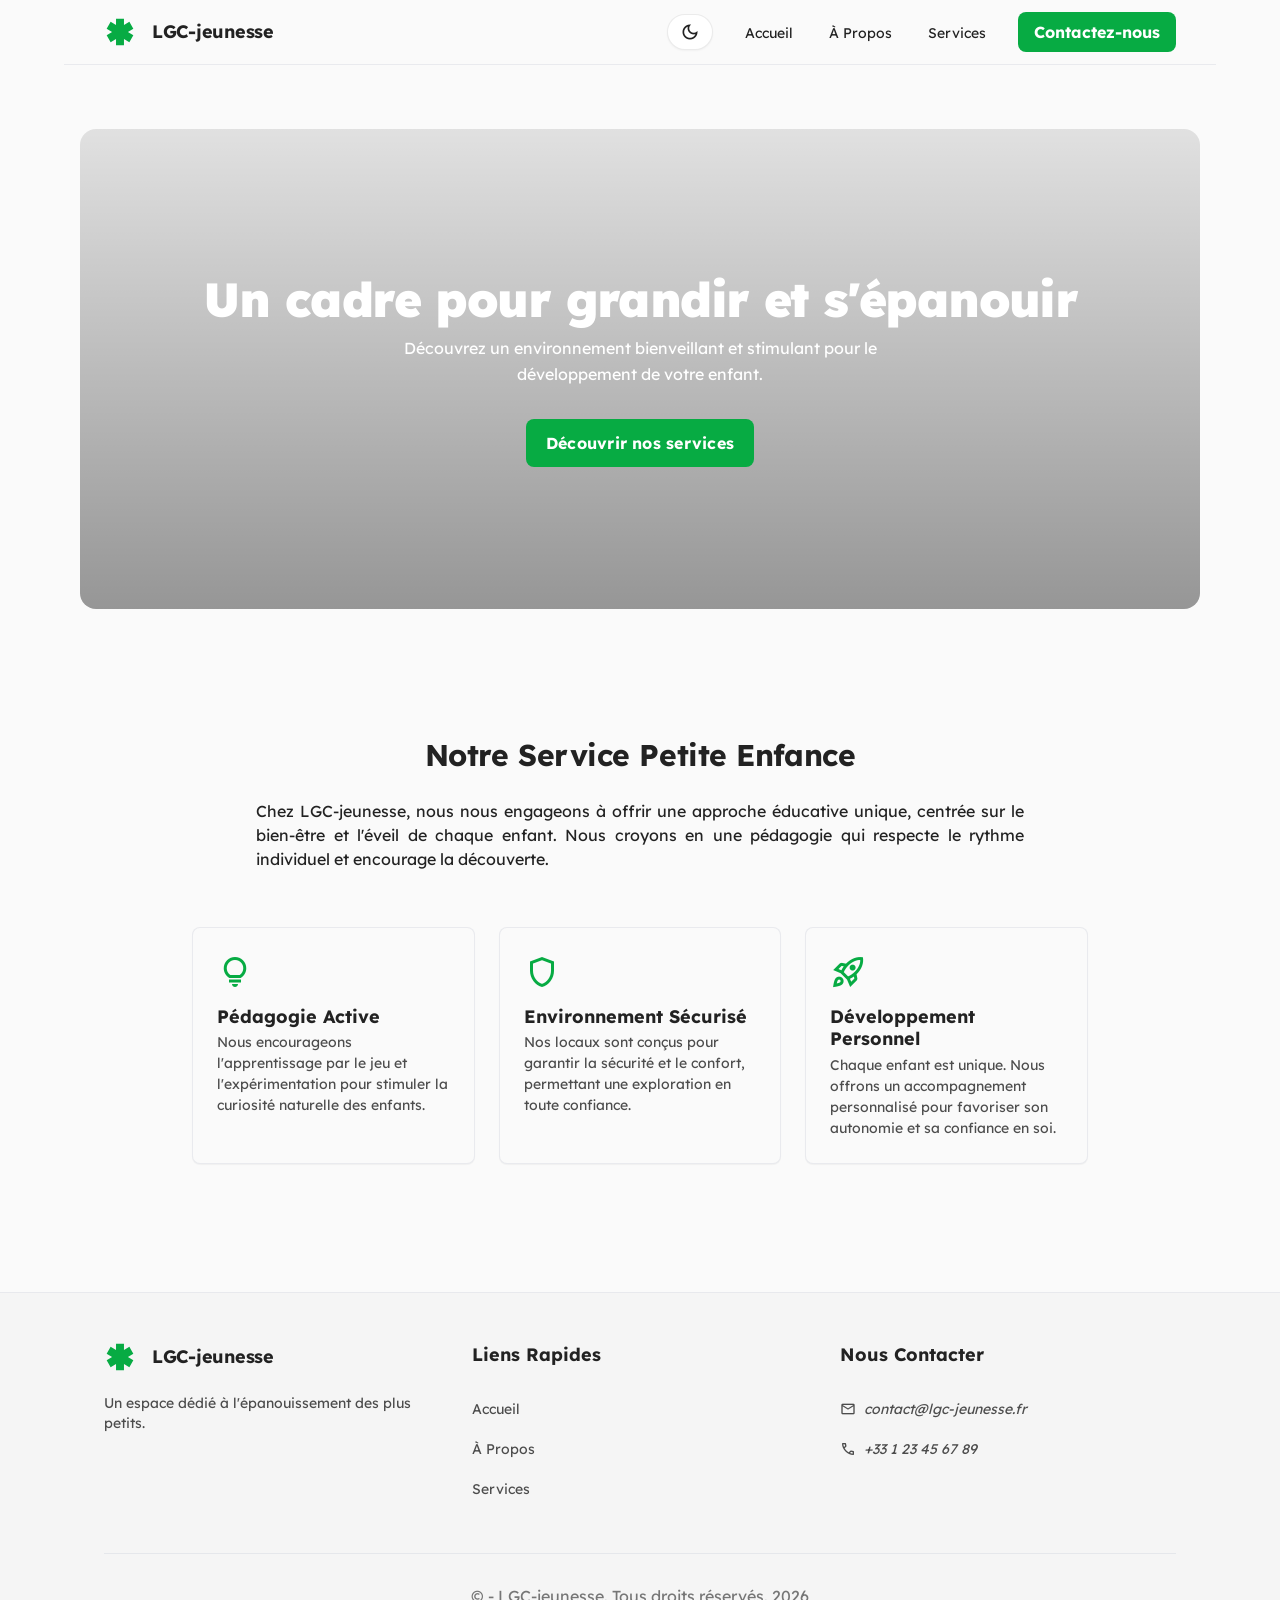
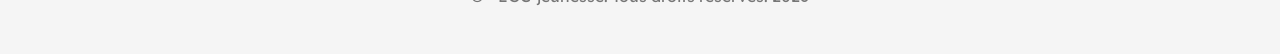
<file: index.html>
<!DOCTYPE html>
<html class="light" lang="fr">
  <head>
    <meta charset="utf-8">
    <meta content="width=device-width, initial-scale=1.0" name="viewport">
    <title>LGC-jeunesse - Un cadre pour grandir et s'épanouir</title>
    <link rel="apple-touch-icon" sizes="180x180" href="favicon/apple-touch-icon.png">
    <link rel="icon" type="image/png" sizes="32x32" href="favicon/favicon-32x32.png">
    <link rel="icon" type="image/png" sizes="16x16" href="favicon/favicon-16x16.png">
    <link rel="manifest" href="favicon/site.webmanifest">
    <link rel="shortcut icon" href="favicon/favicon.ico">
    <link rel="mask-icon" href="favicon/safari-pinned-tab.svg" color="#0b0b0b">
    <meta name="theme-color" media="(prefers-color-scheme: light)" content="#ffffff">
    <meta name="theme-color" media="(prefers-color-scheme: dark)" content="#0b0b0b">
 
   
    <link href="https://fonts.googleapis.com" rel="preconnect">
    <link crossorigin="" href="https://fonts.gstatic.com" rel="preconnect">
    <link
      href="https://fonts.googleapis.com/css2?family=Lexend:wght@400;700;800;900&amp;display=swap"
      rel="stylesheet"
    >
    <link
      href="https://fonts.googleapis.com/css2?family=Material+Symbols+Outlined"
      rel="stylesheet"
    >
    <link rel="stylesheet" href="css/main.css">
    <style>
      .material-symbols-outlined { font-variation-settings: "FILL" 0, "wght" 400, "GRAD" 0, "opsz" 24; }
    </style>
       
  </head>
  <body
    class="bg-background-light dark:bg-background-dark font-display text-[#222222] dark:text-gray-200"
  >
  
    <div
      class="relative flex min-h-screen w-full flex-col group/design-root overflow-x-hidden"
    >
      <div class="layout-container flex h-full grow flex-col">
        <header
          class="w-full flex justify-center sticky top-0 z-10 bg-background-light/80 dark:bg-background-dark/80 backdrop-blur-sm"
        >
          <div
            class="flex items-center justify-between whitespace-nowrap border-b border-solid border-gray-200/80 dark:border-gray-700/80 px-4 sm:px-10 py-3 w-full max-w-6xl"
          >
            <div class="flex items-center gap-4">
              <div class="size-8 text-primary">
                <svg
                  fill="none"
                  viewbox="0 0 48 48"
                  xmlns="http://www.w3.org/2000/svg"
                  aria-hidden="true" focusable="false"
                >
                  <path
                    clip-rule="evenodd"
                    d="M12.0799 24L4 19.2479L9.95537 8.75216L18.04 13.4961L18.0446 4H29.9554L29.96 13.4961L38.0446 8.75216L44 19.2479L35.92 24L44 28.7521L38.0446 39.2479L29.96 34.5039L29.9554 44H18.0446L18.04 34.5039L9.95537 39.2479L4 28.7521L12.0799 24Z"
                    fill="currentColor"
                    fill-rule="evenodd"
                  ></path>
                </svg>
              </div>
              <h2
                class="text-lg font-bold tracking-[-0.015em] text-[#222222] dark:text-white"
              >
                LGC-jeunesse
              </h2>
            </div>
            <div class="flex flex-1 justify-end gap-8 items-center">
              <button id="nav-toggle" type="button" aria-label="Ouvrir le menu" aria-expanded="false" class="hamburger-btn lg:hidden" title="Menu">
                <span class="material-symbols-outlined">menu</span>
              </button>
              <button id="theme-toggle" type="button" aria-label="Activer le mode sombre" class="theme-toggle" title="Basculer clair/sombre">
                <span class="material-symbols-outlined">dark_mode</span>
              </button>
              <nav class="hidden lg:flex items-center gap-9" aria-label="Navigation principale">
                <ul class="flex items-center gap-9">
                  <li>
                    <a class="text-sm font-medium hover:text-primary transition-colors" href="#">Accueil</a>
                  </li>
                  <li>
                    <a class="text-sm font-medium hover:text-primary transition-colors" href="#">&Agrave; Propos</a>
                  </li>
                  <li>
                    <a class="text-sm font-medium hover:text-primary transition-colors" href="#">Services</a>
                  </li>
                </ul>
              </nav>
              <button type="button" aria-label="Nous contacter" class="btn-primary btn-contact">
                <span>Contactez-nous</span>
              </button>
            </div>
          </div>
        </header>
        <div id="mobile-backdrop" class="mobile-backdrop" hidden></div>
        <nav id="mobile-menu" class="mobile-menu" aria-label="Navigation principale mobile">
          <ul>
            <li><a href="#">Accueil</a></li>
            <li><a href="#">&Agrave; Propos</a></li>
            <li><a href="#">Services</a></li>
            <li><a href="#contact">Contactez-nous</a></li>
          </ul>
        </nav>
        <main id="main-content" class="flex-1">
          <section
            class="flex flex-col items-center px-4 sm:px-10 py-10 sm:py-20"
            aria-labelledby="hero-title"
          >
            <div class="w-full max-w-6xl @container">
              <div class="@[480px]:p-4">
                <div
                  class="hero-box flex min-h-[480px] flex-col gap-6 bg-cover bg-center bg-no-repeat @[480px]:gap-8 @[480px]:rounded-xl items-center justify-center p-4 text-center"
                  aria-hidden="true"
                  style="
                    background-image: linear-gradient(
                        rgba(0, 0, 0, 0.1) 0%,
                        rgba(0, 0, 0, 0.4) 100%
                      ),
                      url('https://lh3.googleusercontent.com/aida-public/[base64]');
                  "
                >
                  <div class="flex flex-col gap-2">
                    <h1 id="hero-title"
                      class="text-white text-4xl font-black leading-tight tracking-[-0.033em] @[480px]:text-5xl @[480px]:font-black @[480px]:leading-tight @[480px]:tracking-[-0.033em]"
                    >
                      Un cadre pour grandir et s'&eacute;panouir
                    </h1>
                    <p
                      class="text-white text-sm font-normal leading-normal @[480px]:text-base @[480px]:font-normal @[480px]:leading-normal max-w-xl mx-auto"
                    >
                      D&eacute;couvrez un environnement bienveillant et stimulant pour
                      le d&eacute;veloppement de votre enfant.
                    </p>
                  </div>
                  <button
                    class="flex min-w-[84px] max-w-[480px] cursor-pointer items-center justify-center overflow-hidden rounded-lg h-10 px-4 @[480px]:h-12 @[480px]:px-5 bg-primary text-white text-sm font-bold leading-normal tracking-[0.015em] @[480px]:text-base @[480px]:font-bold @[480px]:leading-normal @[480px]:tracking-[0.015em] hover:bg-primary/90 transition-colors"
                  >
                    <span class="truncate">D&eacute;couvrir nos services</span>
                  </button>
                </div>
              </div>
            </div>
          </section>
          <section
            class="flex flex-col items-center px-4 sm:px-10 py-10 sm:py-16"
          >
            <div class="flex flex-col gap-6 w-full max-w-4xl">
              <div class="text-center">
                <h2
                  class="text-[#222222] dark:text-white text-3xl font-bold leading-tight tracking-[-0.015em]"
                >
                  Notre Service Petite Enfance
                </h2>
              </div>
              <p
                class="text-justify text-base font-normal leading-relaxed text-[#222222] dark:text-gray-300 max-w-3xl mx-auto"
              >
                Chez LGC-jeunesse, nous nous engageons à offrir une approche
                éducative unique, centrée sur le bien-être et l'éveil de chaque
                enfant. Nous croyons en une pédagogie qui respecte le rythme
                individuel et encourage la découverte.
              </p>
              <div
                class="grid grid-cols-1 sm:grid-cols-2 lg:grid-cols-3 gap-6 pt-8"
              >
                <article
                  class="flex flex-col gap-3 rounded-lg border border-gray-200/80 dark:border-gray-700/80 bg-background-light dark:bg-background-dark p-6"
                  aria-labelledby="feature-pedagogie-active"
                >
                  <div class="text-primary">
                    <span class="material-symbols-outlined !text-4xl" aria-hidden="true"
                      >lightbulb</span
                    >
                  </div>
                  <div class="flex flex-col gap-1">
                    <h3 id="feature-pedagogie-active"
                      class="text-[#222222] dark:text-white text-lg font-bold leading-tight"
                    >
                      P&eacute;dagogie Active
                    </h3>
                    <p
                      class="text-[#222222]/80 dark:text-gray-400 text-sm font-normal leading-normal"
                    >
                      Nous encourageons l'apprentissage par le jeu et
                      l'exp&eacute;rimentation pour stimuler la curiosit&eacute; naturelle des
                      enfants.
                    </p>
                  </div>
                </article>
                <article
                  class="flex flex-col gap-3 rounded-lg border border-gray-200/80 dark:border-gray-700/80 bg-background-light dark:bg-background-dark p-6"
                  aria-labelledby="feature-environnement-securise"
                >
                  <div class="text-primary">
                    <span class="material-symbols-outlined !text-4xl" aria-hidden="true"
                      >shield</span
                    >
                  </div>
                  <div class="flex flex-col gap-1">
                    <h3 id="feature-environnement-securise"
                      class="text-[#222222] dark:text-white text-lg font-bold leading-tight"
                    >
                      Environnement S&eacute;curis&eacute;
                    </h3>
                    <p
                      class="text-[#222222]/80 dark:text-gray-400 text-sm font-normal leading-normal"
                    >
                      Nos locaux sont con&ccedil;us pour garantir la s&eacute;curit&eacute; et le
                      confort, permettant une exploration en toute confiance.
                    </p>
                  </div>
                </article>
                <article
                  class="flex flex-col gap-3 rounded-lg border border-gray-200/80 dark:border-gray-700/80 bg-background-light dark:bg-background-dark p-6"
                  aria-labelledby="feature-developpement-personnel"
                >
                  <div class="text-primary">
                    <span class="material-symbols-outlined !text-4xl" aria-hidden="true"
                      >rocket_launch</span
                    >
                  </div>
                  <div class="flex flex-col gap-1">
                    <h3 id="feature-developpement-personnel"
                      class="text-[#222222] dark:text-white text-lg font-bold leading-tight"
                    >
                      Développement Personnel
                    </h3>
                    <p
                      class="text-[#222222]/80 dark:text-gray-400 text-sm font-normal leading-normal"
                    >
                      Chaque enfant est unique. Nous offrons un accompagnement
                      personnalisé pour favoriser son autonomie et sa confiance
                      en soi.
                    </p>
                  </div>
                </article>
              </div>
            </div>
          </section>
        </main>
        <footer
          class="site-footer w-full flex justify-center bg-gray-100 dark:bg-background-dark border-t border-gray-200/80 dark:border-gray-700/80 mt-16"
        >
          <div class="footer-inner w-full max-w-6xl px-4 sm:px-10 py-12">
            <div
              class="grid grid-cols-1 md:grid-cols-3 gap-8 items-center text-center footer-grid"
            >
              <div class="footer-col flex flex-col items-center md:items-start gap-4">
                <div class="flex items-center gap-4">
                  <div class="size-8 text-primary">
                    <svg
                      fill="none"
                      viewbox="0 0 48 48"
                      xmlns="http://www.w3.org/2000/svg"
                    >
                      <path
                        clip-rule="evenodd"
                        d="M12.0799 24L4 19.2479L9.95537 8.75216L18.04 13.4961L18.0446 4H29.9554L29.96 13.4961L38.0446 8.75216L44 19.2479L35.92 24L44 28.7521L38.0446 39.2479L29.96 34.5039L29.9554 44H18.0446L18.04 34.5039L9.95537 39.2479L4 28.7521L12.0799 24Z"
                        fill="currentColor"
                        fill-rule="evenodd"
                      ></path>
                    </svg>
                  </div>
                  <h2
                    class="text-lg font-bold tracking-[-0.015em] text-[#222222] dark:text-white"
                  >
                    LGC-jeunesse
                  </h2>
                </div>
                <p class="text-sm text-[#222222]/80 dark:text-gray-400 footer-desc">
                  Un espace d&eacute;di&eacute; &agrave; l'&eacute;panouissement des plus petits.
                </p>
              </div>
              <div class="footer-col flex flex-col gap-3">
                <h3 class="footer-title font-bold text-[#222222] dark:text-white">Liens Rapides</h3>
                <nav class="flex flex-col gap-2" aria-label="Liens rapides">
                  <a class="text-sm text-[#222222]/80 dark:text-gray-400 hover:text-primary transition-colors" href="#">Accueil</a>
                  <a class="text-sm text-[#222222]/80 dark:text-gray-400 hover:text-primary transition-colors" href="#">&Agrave; Propos</a>
                  <a class="text-sm text-[#222222]/80 dark:text-gray-400 hover:text-primary transition-colors" href="#">Services</a>
                </nav>
              </div>
              <div class="footer-col flex flex-col gap-3">
                <h3 class="footer-title font-bold text-[#222222] dark:text-white">Nous Contacter</h3>
                <address class="not-italic">
                  <ul class="flex flex-col gap-2">
                    <li>
                      <a class="flex items-center justify-center lg:justify-start gap-2 text-sm text-[#222222]/80 dark:text-gray-400 hover:text-primary transition-colors" href="mailto:contact@lgc-jeunesse.fr">
                        <span class="material-symbols-outlined !text-base" aria-hidden="true">email</span>
                        contact@lgc-jeunesse.fr
                      </a>
                    </li>
                    <li>
                      <a class="flex items-center justify-center lg:justify-start gap-2 text-sm text-[#222222]/80 dark:text-gray-400 hover:text-primary transition-colors" href="tel:+33123456789">
                        <span class="material-symbols-outlined !text-base" aria-hidden="true">call</span>
                        +33 1 23 45 67 89
                      </a>
                    </li>
                  </ul>
                </address>
              </div>
            </div>
            <footer
              class="mt-12 pt-8 border-t border-gray-200/80 dark:border-gray-700/80 text-center text-xs text-[#222222]/60 dark:text-gray-500"
            >
              <p id="date">&copy; - LGC-jeunesse. Tous droits réservés.</p>
  
    
            </footer>
      </div>
    </div>
     <script src="js/app.js" defer></script>
  </body>
</html>
</file>
<file: css/main.css>
/* Base variables and theme */
:root {
  --primary: #07ab43;
  --bg-light: #fafafa;
  --bg-dark: #102216;
  --text: #222222;
  --gray-100: #f5f5f5;
  --gray-200: #e5e7eb;
  --gray-300: #d1d5db;
  --gray-400: #9ca3af;
  --gray-500: #6b7280;
  --gray-700: #374151;
}

html, body { height: 100%; }
body {
  margin: 0;
  color: var(--text);
  background: var(--bg-light);
  font-family: 'Lexend', sans-serif;
}
.font-display { font-family: 'Lexend', sans-serif; }

/* Dark mode driven by html.dark */
html.dark body { background: var(--bg-dark); color: var(--gray-200); }

/* Typography */
.text-sm { font-size: 0.875rem; line-height: 1.25rem; }
.text-base { font-size: 1rem; line-height: 1.5rem; }
.text-lg { font-size: 1.125rem; line-height: 1.75rem; }
.text-3xl { font-size: 1.875rem; line-height: 2.25rem; }
.text-4xl { font-size: 2.25rem; line-height: 2.5rem; }
.font-bold { font-weight: 700; }
.font-black { font-weight: 900; }
.leading-tight { line-height: 1.25; }
.leading-normal { line-height: 1.5; }
.tracking-\[\-0\.015em\] { letter-spacing: -0.015em; }
.tracking-\[\-0\.033em\] { letter-spacing: -0.033em; }
.text-center { text-align: center; }
.text-justify { text-align: justify; }

/* Hero tweaks */
section[aria-labelledby="hero-title"]{padding-top:3rem;padding-bottom:3rem}
#hero-title{font-size:2.5rem;line-height:1.2}
section[aria-labelledby="hero-title"] p{font-size:1rem;line-height:1.6}
.hero-box{border-radius:.75rem}
@media (min-width:480px){#hero-title{font-size:3rem}}
.truncate { overflow: hidden; white-space: nowrap; text-overflow: ellipsis; }

/* Colors */

.text-primary { color: var(--primary); }
.hover\:text-primary:hover { color: var(--primary); }
.text-white { color: #ffffff; }
.text-\[\#222222\] { color: #222222; }
.text-\[\#222222\]\/80 { color: rgba(34,34,34,0.8); }
.text-\[\#222222\]\/60 { color: rgba(34,34,34,0.6); }
html.dark .dark\:text-white { color: #ffffff; }
html.dark .dark\:text-gray-200 { color: var(--gray-200); }
html.dark .dark\:text-gray-300 { color: var(--gray-300); }
html.dark .dark\:text-gray-400 { color: var(--gray-400); }
html.dark .dark\:text-gray-500 { color: var(--gray-500); }

.bg-primary { background-color: var(--primary); }
.bg-background-light { background-color: var(--bg-light); }
html.dark .dark\:bg-background-dark { background-color: var(--bg-dark); }
.bg-gray-100 { background-color: var(--gray-100); }
.bg-cover { background-size: cover; }
.bg-center { background-position: center; }
.bg-no-repeat { background-repeat: no-repeat; }
.bg-background-light\/80 { background-color: rgba(250,250,250,0.8); }
html.dark .dark\:bg-background-dark\/80 { background-color: rgba(16,34,22,0.8); }

.hover\:bg-primary\/90:hover { background-color: #069a3c; }

/* Borders and radius */
.border { border: 1px solid var(--gray-200); }
.border-b { border-bottom: 1px solid var(--gray-200); }
/* .border-solid { border-style: solid; } */
.border-gray-200\/80 { border-color: rgba(229,231,235,0.8); }
html.dark .dark\:border-gray-700\/80 { border-color: rgba(55,65,81,0.8); }
.border-t { border-top: 1px solid var(--gray-200); }
.rounded-lg { border-radius: 0.5rem; }
.rounded-xl { border-radius: 0.75rem; }

/* Layout and spacing */
.w-full { width: 100%; }
.max-w-6xl { max-width: 72rem; }
.max-w-4xl { max-width: 56rem; }
.max-w-3xl { max-width: 48rem; }
.max-w-xl { max-width: 36rem; }
.flex { display: flex; }
.grid { display: grid; }
.flex-col { flex-direction: column; }
.items-center { align-items: center; }
.items-start { align-items: flex-start; }
.justify-center { justify-content: center; }
.justify-between { justify-content: space-between; }
.justify-end { justify-content: flex-end; }
.md\:justify-start { }
@media (min-width: 768px) { .md\:justify-start { justify-content: flex-start; } }
.gap-1 { gap: 0.25rem; }
.gap-2 { gap: 0.5rem; }
.gap-3 { gap: 0.75rem; }
.gap-4 { gap: 1rem; }
.gap-6 { gap: 1.5rem; }
.gap-8 { gap: 2rem; }
.gap-9 { gap: 2.25rem; }
.p-4 { padding: 1rem; }
.p-6 { padding: 1.5rem; }
.px-4 { padding-left: 1rem; padding-right: 1rem; }
.px-5 { padding-left: 1.25rem; padding-right: 1.25rem; }
.py-3 { padding-top: 0.75rem; padding-bottom: 0.75rem; }
.py-10 { padding-top: 2.5rem; padding-bottom: 2.5rem; }
.py-12 { padding-top: 3rem; padding-bottom: 3rem; }
.pt-8 { padding-top: 2rem; }
.mt-12 { margin-top: 3rem; }
.mt-16 { margin-top: 4rem; }
.mx-auto { margin-left: auto; margin-right: auto; }
.text-center { text-align: center; }

.h-10 { height: 2.5rem; }
.\@\[480px\]\:h-12 { }
@media (min-width: 480px) { .\@\[480px\]\:h-12 { height: 3rem; } }
.min-h-\[480px\] { min-height: 480px; }
.min-h-screen { min-height: 100vh; }
.size-8 { width: 2rem; height: 2rem; }
.overflow-hidden { overflow: hidden; }
.overflow-x-hidden { overflow-x: hidden; }
.cursor-pointer { cursor: pointer; }
.rounded-lg { border-radius: 0.5rem; }
.relative { position: relative; }
.h-full { height: 100%; }
.flex-1 { flex: 1 1 0%; }
.grow { flex-grow: 1; }
.min-w-\[84px\] { min-width: 84px; }
.max-w-\[480px\] { max-width: 480px; }

/* Positions and effects */
.sticky { position: sticky; }
.top-0 { top: 0; }
.z-10 { z-index: 10; }

.whitespace-nowrap { white-space: nowrap; }
.hidden { display: none; }
@media (min-width: 768px) { .md\:flex { display: flex; } }
@media (min-width: 1000px) { .lg\:flex { display: flex; } }
@media (min-width: 1000px) { .lg\:hidden { display: none; } }
.inline-flex { display: inline-flex; }
@media (min-width: 1000px) { .lg\:inline-flex { display: inline-flex; } }
@media (min-width: 1000px) { .lg\:justify-start { justify-content: flex-start; } }
@media (min-width: 768px) { .md\:items-start { align-items: flex-start; } }
@media (min-width: 768px) { .md\:text-left { text-align: left; } }

/* Grids */
.grid-cols-1 { grid-template-columns: repeat(1, minmax(0,1fr)); }
.md\:grid-cols-3 { }
@media (min-width: 768px) { .md\:grid-cols-3 { grid-template-columns: repeat(3, minmax(0,1fr)); } }
.sm\:grid-cols-2 { }
@media (min-width: 640px) { .sm\:grid-cols-2 { grid-template-columns: repeat(2, minmax(0,1fr)); } }
.lg\:grid-cols-3 { }
@media (min-width: 1024px) { .lg\:grid-cols-3 { grid-template-columns: repeat(3, minmax(0,1fr)); } }

/* Width constraints & containers */
.max-w-6xl { max-width: 72rem; }
.max-w-4xl { max-width: 56rem; }
.px-4 { padding-left: 1rem; padding-right: 1rem; }
.sm\:px-10 { }
@media (min-width: 640px) { .sm\:px-10 { padding-left: 2.5rem; padding-right: 2.5rem; } }
.sm\:py-16 { }
@media (min-width: 640px) { .sm\:py-16 { padding-top: 4rem; padding-bottom: 4rem; } }
.sm\:py-20 { }
@media (min-width: 640px) { .sm\:py-20 { padding-top: 5rem; padding-bottom: 5rem; } }
@media (min-width: 480px) { .\@\[480px\]\:p-4 { padding: 1rem; } }
@media (min-width: 480px) { .\@\[480px\]\:gap-8 { gap: 2rem; } }
@media (min-width: 480px) { .\@\[480px\]\:rounded-xl { border-radius: 1rem; } }
@media (min-width: 480px) { .\@\[480px\]\:px-5 { padding-left: 1.25rem; padding-right: 1.25rem; } }
@media (min-width: 480px) { .\@\[480px\]\:text-5xl { font-size: 3rem; line-height: 1; } }
@media (min-width: 480px) { .\@\[480px\]\:font-black { font-weight: 900; } }
@media (min-width: 480px) { .\@\[480px\]\:leading-tight { line-height: 1.25; } }
@media (min-width: 480px) { .\@\[480px\]\:text-base { font-size: 1rem; line-height: 1.5rem; } }
@media (min-width: 480px) { .\@\[480px\]\:font-bold { font-weight: 700; } }
@media (min-width: 480px) { .\@\[480px\]\:leading-normal { line-height: 1.5; } }
@media (min-width: 480px) { .\@\[480px\]\:tracking-\[0\.015em\] { letter-spacing: 0.015em; } }

/* Buttons */
.btn-primary {
  display: inline-flex; align-items: center; justify-content: center;
  gap: 0.5rem; height: 2.5rem; padding: 0 1rem; min-width: 84px; max-width: 480px;
  background: var(--primary); color: #fff; font-weight: 700; border-radius: 0.5rem;
  transition: background-color .2s ease, color .2s ease;
}
.btn-primary:hover { background: #069a3c; }
.btn-contact { white-space: nowrap; display: none; }
@media (min-width: 1000px) { .btn-contact { display: inline-flex; } }

/* Cards */
/* Generic card look used on features */
section .grid > article{
  background: var(--bg-light);
  border: 1px solid rgba(229,231,235,0.8);
  border-radius: .5rem; padding: 1.5rem;
  box-shadow: 0 1px 1px rgba(0,0,0,.04);
  transition: transform .2s ease, box-shadow .2s ease;
}
html.dark section .grid > article{ background: var(--bg-dark); border-color: rgba(55,65,81,0.8); }
@media (hover:hover){
  section .grid > article:hover{ transform: translateY(-2px); box-shadow: 0 4px 12px rgba(0,0,0,.06); }
}

/* Header */
header.site-header {

  background-color: rgba(250,250,250,0.8);
}
html.dark header.site-header { background-color: rgba(16,34,22,0.8); }
.site-header .inner {
  display: flex; align-items: center; justify-content: space-between;
  padding: 0.75rem 1rem; border-bottom: 1px solid rgba(229,231,235,0.8);
  max-width: 72rem; width: 100%;
}
@media (min-width: 640px) { .site-header .inner { padding: 0.75rem 2.5rem; } }
html.dark .site-header .inner { border-bottom-color: rgba(55,65,81,0.8); }

/* Light gradient for small screens (header + background) */
@media (max-width: 999px){
  body{ background: linear-gradient(180deg,#f7f7f7 0%,#ffffff 100%); }
  header.site-header{ background: linear-gradient(180deg,#f7f7f7 0%,#ffffff 100%); }
}

/* Hamburger button */
.hamburger-btn{
  display:inline-flex;align-items:center;justify-content:center;width:2.5rem;height:2.5rem;
  border:1px solid rgba(0,0,0,.08);border-radius:.5rem;background:#fff;color:var(--text);
  box-shadow:0 1px 2px rgba(0,0,0,.04);cursor:pointer;transition:all .2s ease;
}
.hamburger-btn:hover{border-color:var(--primary);box-shadow:0 2px 8px rgba(7,171,67,.10)}
html.dark .hamburger-btn{background:#14251b;color:var(--gray-200);border-color:rgba(255,255,255,.12)}
html.dark .hamburger-btn:hover{box-shadow:0 2px 8px rgba(0,0,0,.25)}
/* Force hide burger on desktop */
@media (min-width: 1000px){ #nav-toggle { display: none !important; } }

/* Mobile menu */
.mobile-menu{display:none;position:fixed;left:0;right:0;top:var(--header-offset,56px);background:linear-gradient(180deg,#f7f7f7 0%,#ffffff 100%);z-index:30;border-bottom:1px solid rgba(0,0,0,.06);opacity:0;transform:translateY(-8px);pointer-events:none;transition:opacity .2s ease,transform .2s ease}
html.dark .mobile-menu{background:var(--bg-dark);border-bottom-color:rgba(255,255,255,.12)}
.mobile-menu.open{display:block;opacity:1;transform:translateY(0);pointer-events:auto}
@media (min-width: 1000px){ .mobile-menu,.mobile-menu.open{ display:none !important; } }
.mobile-menu ul{margin:0;padding:.5rem 0;display:flex;flex-direction:column;gap:0}
.mobile-menu ul li{border-bottom:1px solid rgba(0,0,0,.08)}
.mobile-menu ul li:last-child{border-bottom:0}
html.dark .mobile-menu ul li{border-bottom:1px solid rgba(255,255,255,.12)}
html.dark .mobile-menu ul li:last-child{border-bottom:0}
.mobile-menu a{display:block;min-height:48px;padding:1rem 1rem;border-radius:.5rem;color:var(--text);}
.mobile-menu a:hover{background:rgba(0,0,0,.05);}
html.dark .mobile-menu a{color:var(--gray-200)}
html.dark .mobile-menu a:hover{background:rgba(255,255,255,.06)}

/* Backdrop for mobile menu */
.mobile-backdrop{position:fixed;inset:0;background:rgba(0,0,0,.35);z-index:20;opacity:0;pointer-events:none;transition:opacity .2s ease}
.mobile-backdrop.open{opacity:1;pointer-events:auto}
@media (min-width: 1000px){ .mobile-backdrop,.mobile-backdrop.open{ display:none !important; } }

/* Prevent scroll when menu open */
body.no-scroll{overflow:hidden}

/* Footer */
footer.site-footer { background: var(--gray-100); border-top: 1px solid rgba(229,231,235,0.8); }
html.dark footer.site-footer { background: var(--bg-dark); border-top-color: rgba(55,65,81,0.8); }
footer.site-footer .footer-grid{align-items:center}
footer.site-footer .footer-col{align-items:center;text-align:center}
footer.site-footer .footer-title{font-size:1.125rem;line-height:1.75rem;margin-bottom:.75rem}
footer.site-footer .footer-desc{margin-top:.25rem;max-width:22rem}
footer.site-footer nav a{line-height:1.5rem;margin:.25rem 0}
footer.site-footer address a{line-height:1.5rem;margin:.25rem 0}
/* Footer spacing tuning */
footer.site-footer .footer-inner{padding-top:2rem;padding-bottom:2rem}
@media (min-width:640px){footer.site-footer .footer-inner{padding-top:2.5rem;padding-bottom:2.5rem}}
@media (min-width:768px){footer.site-footer .footer-inner{padding-top:3rem;padding-bottom:3rem}}
/* Reduce mobile gap, scale up on larger screens */
footer.site-footer .footer-grid{gap:1.25rem}
@media (min-width:640px){footer.site-footer .footer-grid{gap:1.5rem}}
@media (min-width:768px){footer.site-footer .footer-grid{gap:2rem}}
@media (min-width: 768px){
  footer.site-footer .footer-col + .footer-col{border-left:0;padding-left:0}
}
@media (min-width: 1000px){
  footer.site-footer .footer-grid{align-items:flex-start}
  footer.site-footer .footer-col{align-items:flex-start;text-align:left}
}

/* Mobile gradient for footer */
@media (max-width: 999px){
  footer.site-footer { background: linear-gradient(180deg,#f7f7f7 0%,#ffffff 100%); }
  html.dark footer.site-footer { background: var(--bg-dark); }
}

/* Icons */
.material-symbols-outlined { font-size: 24px; }
.\!text-4xl { font-size: 2.25rem !important; line-height: 2.5rem !important; }
.\!text-base { font-size: 1rem !important; line-height: 1.5rem !important; }

/* Utility */
.transition-colors { transition: color .2s ease, background-color .2s ease, border-color .2s ease; }

/* Pretty theme toggle button */
.theme-toggle{
  display:inline-flex;align-items:center;gap:.5rem;
  height:2.25rem;padding:0 .75rem;border-radius:9999px;cursor:pointer;
  background:#fff;color:var(--text);border:1px solid rgba(0,0,0,.08);
  box-shadow:0 1px 2px rgba(0,0,0,.04);
  transition:background-color .2s ease,border-color .2s ease,box-shadow .2s ease,color .2s ease;
}
.theme-toggle .material-symbols-outlined{font-size:20px}
.theme-toggle:hover{border-color:var(--primary);box-shadow:0 2px 8px rgba(7,171,67,.10)}
html.dark .theme-toggle{background:#14251b;color:var(--gray-200);border-color:rgba(255,255,255,.12)}
html.dark .theme-toggle:hover{box-shadow:0 2px 8px rgba(0,0,0,.25)}
/* --------------------
   Reset CSS (modern)
   -------------------- */
*,*::before,*::after{box-sizing:border-box}
*{margin:0}
html,body{height:100%}
img,picture,video,canvas,svg{display:block;max-width:100%}
button,input,select,textarea{font:inherit;color:inherit}
a{color:inherit;text-decoration:none}
ul,ol{list-style:none;padding:0;margin:0}
button{background:none;border:0}
:focus-visible{outline:2px solid #07ab43;outline-offset:2px}
</file>
